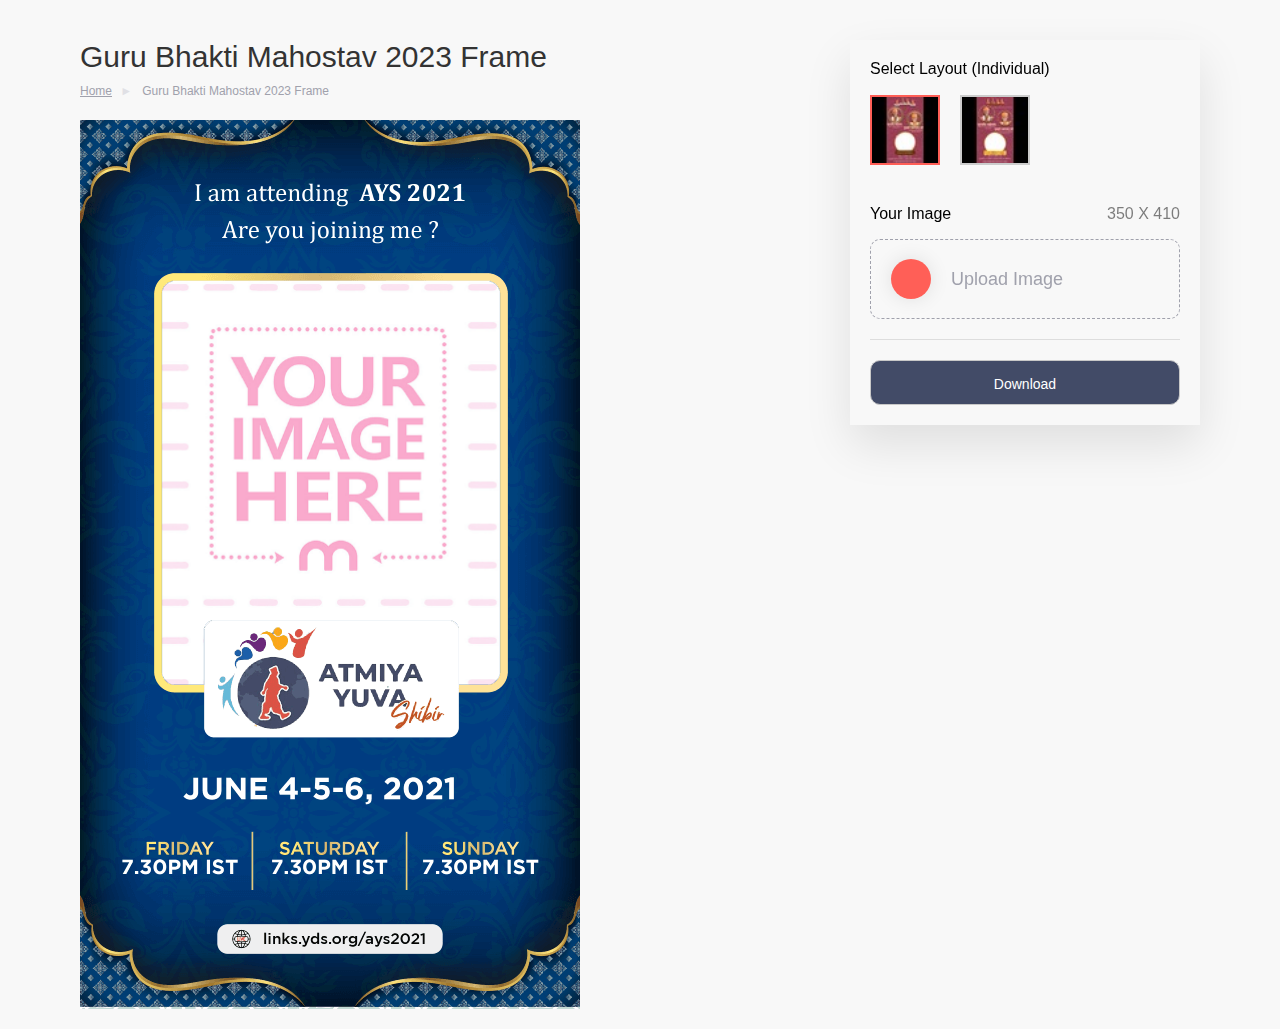
<file: index.html>
<!DOCTYPE html>
<html lang="en">
  <head>
    <meta charset="UTF-8" />
    <meta http-equiv="X-UA-Compatible" content="IE=edge" />
    <meta name="viewport" content="width=device-width, initial-scale=1.0" />
    <title>Guru Bhakti Mahostav 2023</title>

    <!-- Stylesheets -->
    <link
      href="https://fonts.googleapis.com/css2?family=Work+Sans:wght@300;400;500;600;700;800&display=swap"
      rel="stylesheet"
    />

    <link
      rel="stylesheet"
      href="https://maxcdn.bootstrapcdn.com/bootstrap/3.4.1/css/bootstrap.min.css"
    />
    <link rel="stylesheet" href="css/cropper.css" crossorigin="anonymous" />
    <link rel="stylesheet" type="text/css" href="css/style.css" />
  </head>

  <body>
    <!-- <header>
        <div class="container">
            <div class="header">
                <a class="logo" href="./index.html"><img src="./img/logo.png" alt="Logo" /></a>
            </div>
        </div>
    </header> -->

    <div class="mainContainer">
      <div class="container">
        <div class="mockup-box">
          <div class="mockup-left">
            <h2>Guru Bhakti Mahostav 2023 Frame</h2>
            <ul class="breadcrum">
              <li><a>Home</a> <span>&#9658;</span></li>
              <li>Guru Bhakti Mahostav 2023 Frame</li>
            </ul>
            <div class="mockup-holder" id="capture">
              <img class="mainFrame" src="img/full1.png" alt="" />
              <div class="abs-div abs-div1">
                <img
                  class="cropped border-radius"
                  src="img/placeholder2.png"
                  alt="Image"
                />
              </div>
            </div>
          </div>
          <div class="mockup-right">
            <h3>Select Layout (Individual)</h3>
            <ul class="layout-box">
              <li class="active">
                <a href="index.html"
                  ><img src="./img/layout1.jpg" alt="Layout 1"
                /></a>
              </li>
              <li>
                <a href="layout2.html"
                  ><img src="./img/layout2.jpg" alt="Layout 2"
                /></a>
              </li>
            </ul>

            <!-- <h3>Select Layout (Group)</h3>
                    <ul class="layout-box">
                        <li><a href="attand1.html"><img src="./img/layout1.png" alt="Layout 1"></a></li>
                        <li><a href="attand2.html"><img src="./img/layout2.png" alt="Layout 2"></a></li>
                    </ul> -->

            <h3>Your Image <span>350 X 410</span></h3>

            <button
              type="button"
              class="uploadImg button"
              data-toggle="modal"
              data-target="#crop-modal"
              data-backdrop="static"
              data-keyboard="false"
            >
              <span class="clrRound"></span>
              Upload Image
            </button>
            <hr />
            <button class="button button--download" disabled>Download</button>
          </div>
        </div>
      </div>
    </div>

    <div class="external-canvas-up">
      <div class="external-canvas">
        <img class="finalCut" alt="" />
      </div>
    </div>

    <!-- The Modal -->
    <div class="modal fade" id="crop-modal">
      <div class="modal-dialog">
        <div class="modal-content">
          <div class="modal-body">
            <button type="button" class="close" data-dismiss="modal">
              <span class="sr-only">Close</span>
            </button>
            <div class="row">
              <div class="col-lg-12">
                <div class="placeholder-box">
                  <img
                    id="placeholder"
                    src="./img/placeholder2.png"
                    alt="placeholder"
                  />
                </div>
              </div>
              <div class="col-lg-12">
                <div class="UploadBtn">
                  <input type="file" id="imgUpl2" class="imgInp" />
                  <label for="imgUpl2" class="button click">Upload Image</label>
                </div>
              </div>
              <div class="col-lg-12">
                <div class="text-right">
                  <span class="popCancel" data-dismiss="modal">Cancel</span>
                  <button
                    id="crop-save"
                    type="button"
                    class="button"
                    data-dismiss="modal"
                  >
                    Done
                  </button>
                </div>
              </div>
            </div>
          </div>
        </div>
      </div>
    </div>

    <script src="js/jquery.min.1.11.js"></script>
    <script src="https://maxcdn.bootstrapcdn.com/bootstrap/3.4.1/js/bootstrap.min.js"></script>
    <script src="https://html2canvas.hertzen.com/dist/html2canvas.min.js"></script>
    <script src="js/cropper.js"></script>
    <script src="js/jquery-cropper.js"></script>
    <script>
      var aspX = 204,
        aspY = 185;
    </script>

    <!-- Global site tag (gtag.js) - Google Analytics -->
    <script
      async
      src="https://www.googletagmanager.com/gtag/js?id=UA-161453786-1"
    ></script>
    <script src="js/main.js"></script>
    <script></script>
  </body>
</html>
</file>
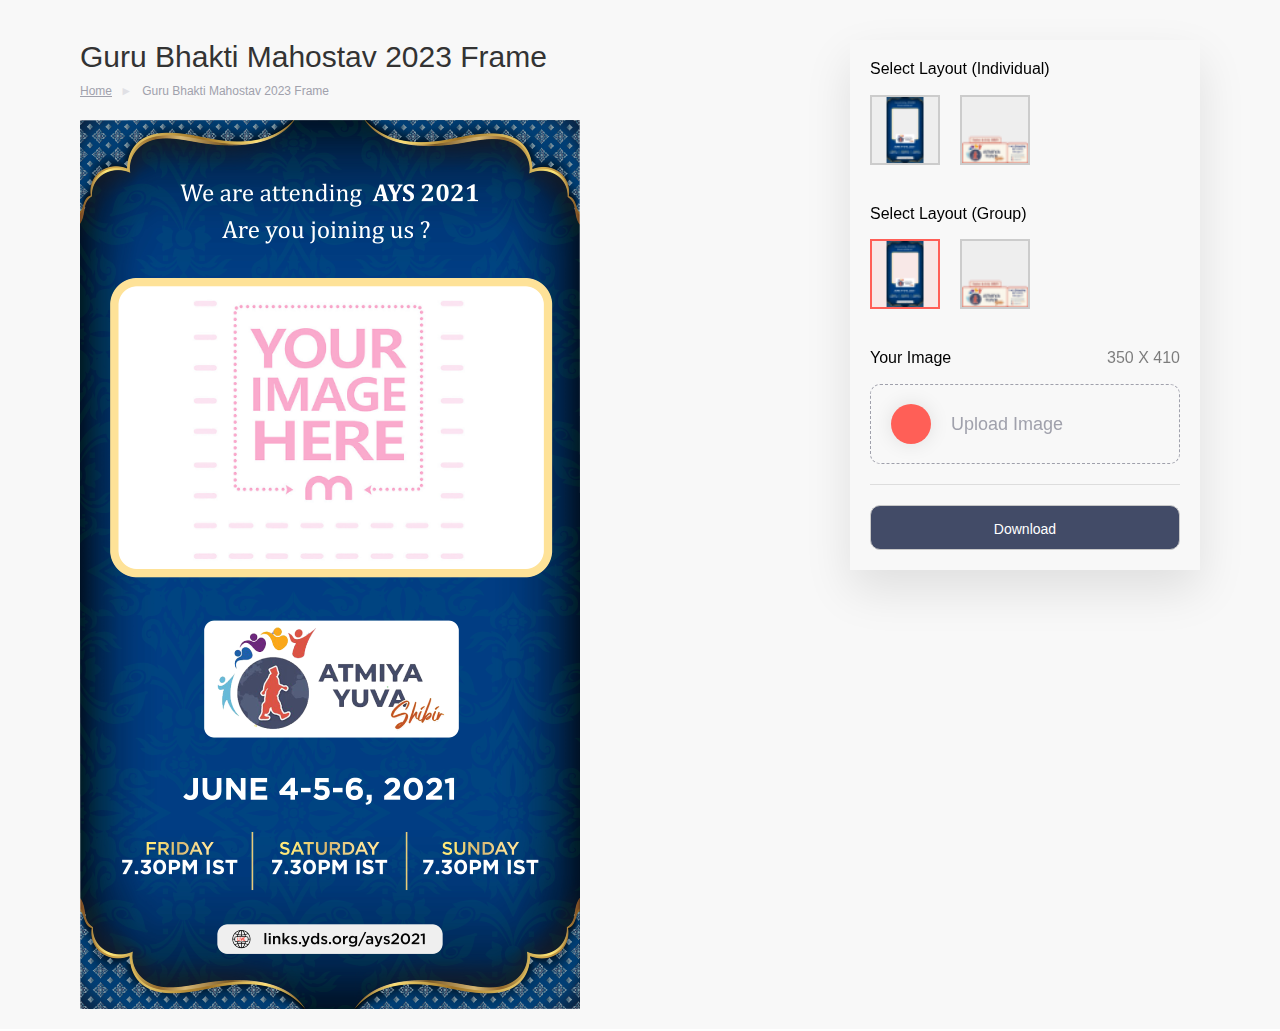
<file: attand1.html>
<!DOCTYPE html>
<html lang="en">
  <head>
    <meta charset="UTF-8" />
    <meta http-equiv="X-UA-Compatible" content="IE=edge" />
    <meta name="viewport" content="width=device-width, initial-scale=1.0" />
    <title>Guru Bhakti Mahostav 2023</title>

    <!-- Stylesheets -->
    <link
      href="https://fonts.googleapis.com/css2?family=Work+Sans:wght@300;400;500;600;700;800&display=swap"
      rel="stylesheet"
    />

    <link
      rel="stylesheet"
      href="https://maxcdn.bootstrapcdn.com/bootstrap/3.4.1/css/bootstrap.min.css"
    />
    <link rel="stylesheet" href="css/cropper.css" crossorigin="anonymous" />
    <link rel="stylesheet" type="text/css" href="css/style.css" />
  </head>

  <body>
    <!-- <header>
        <div class="container">
            <div class="header">
                <a class="logo" href="./index.html"><img src="./img/logo.png" alt="Logo" /></a>
            </div>
        </div>
    </header> -->

    <div class="mainContainer">
      <div class="container">
        <div class="mockup-box">
          <div class="mockup-left">
            <h2>Guru Bhakti Mahostav 2023 Frame</h2>
            <ul class="breadcrum">
              <li><a>Home</a> <span>&#9658;</span></li>
              <li>Guru Bhakti Mahostav 2023 Frame</li>
            </ul>
            <div class="mockup-holder" id="capture">
              <img class="mainFrame" src="img/sabha-new.png" alt="" />
              <div class="abs-div abs-div1-attand1">
                <img class="cropped" src="img/placeholder2.png" alt="Image" />
              </div>
            </div>
          </div>
          <div class="mockup-right">
            <h3>Select Layout (Individual)</h3>
            <ul class="layout-box">
              <li>
                <a href="index.html"
                  ><img src="./img/layout1.png" alt="Layout 1"
                /></a>
              </li>
              <li>
                <a href="layout2.html"
                  ><img src="./img/layout2.png" alt="Layout 2"
                /></a>
              </li>
            </ul>

            <h3>Select Layout (Group)</h3>
            <ul class="layout-box">
              <li class="active">
                <a href="attand1.html"
                  ><img src="./img/layout1.png" alt="Layout 1"
                /></a>
              </li>
              <li>
                <a href="attand2.html"
                  ><img src="./img/layout2.png" alt="Layout 2"
                /></a>
              </li>
            </ul>

            <h3>Your Image <span>350 X 410</span></h3>

            <button
              type="button"
              class="uploadImg button"
              data-toggle="modal"
              data-target="#crop-modal"
              data-backdrop="static"
              data-keyboard="false"
            >
              <span class="clrRound"></span>
              Upload Image
            </button>
            <hr />
            <button class="button button--download" disabled>Download</button>
          </div>
        </div>
      </div>
    </div>

    <div class="external-canvas-up">
      <div class="external-canvas">
        <img class="finalCut" alt="" />
      </div>
    </div>

    <!-- The Modal -->
    <div class="modal fade" id="crop-modal">
      <div class="modal-dialog">
        <div class="modal-content">
          <div class="modal-body">
            <button type="button" class="close" data-dismiss="modal">
              <span class="sr-only">Close</span>
            </button>
            <div class="row">
              <div class="col-lg-12">
                <div class="placeholder-box">
                  <img
                    id="placeholder"
                    src="./img/placeholder2.png"
                    alt="placeholder"
                  />
                </div>
              </div>
              <div class="col-lg-12">
                <div class="UploadBtn">
                  <input type="file" id="imgUpl2" class="imgInp" />
                  <label for="imgUpl2" class="button click">Upload Image</label>
                </div>
              </div>
              <div class="col-lg-12">
                <div class="text-right">
                  <span class="popCancel" data-dismiss="modal">Cancel</span>
                  <button
                    id="crop-save"
                    type="button"
                    class="button"
                    data-dismiss="modal"
                  >
                    Done
                  </button>
                </div>
              </div>
            </div>
          </div>
        </div>
      </div>
    </div>

    <script src="js/jquery.min.1.11.js"></script>
    <script src="https://maxcdn.bootstrapcdn.com/bootstrap/3.4.1/js/bootstrap.min.js"></script>
    <script src="https://html2canvas.hertzen.com/dist/html2canvas.min.js"></script>
    <script src="js/cropper.js"></script>
    <script src="js/jquery-cropper.js"></script>
    <script>
      var aspX = 560,
        aspY = 408;
    </script>
    <script src="js/main.js"></script>
    <!-- Global site tag (gtag.js) - Google Analytics -->
    <script
      async
      src="https://www.googletagmanager.com/gtag/js?id=UA-161453786-1"
    ></script>
    <script>
      window.dataLayer = window.dataLayer || [];
      function gtag() {
        dataLayer.push(arguments);
      }
      gtag("js", new Date());

      gtag("config", "UA-161453786-1");
    </script>
  </body>
</html>
</file>
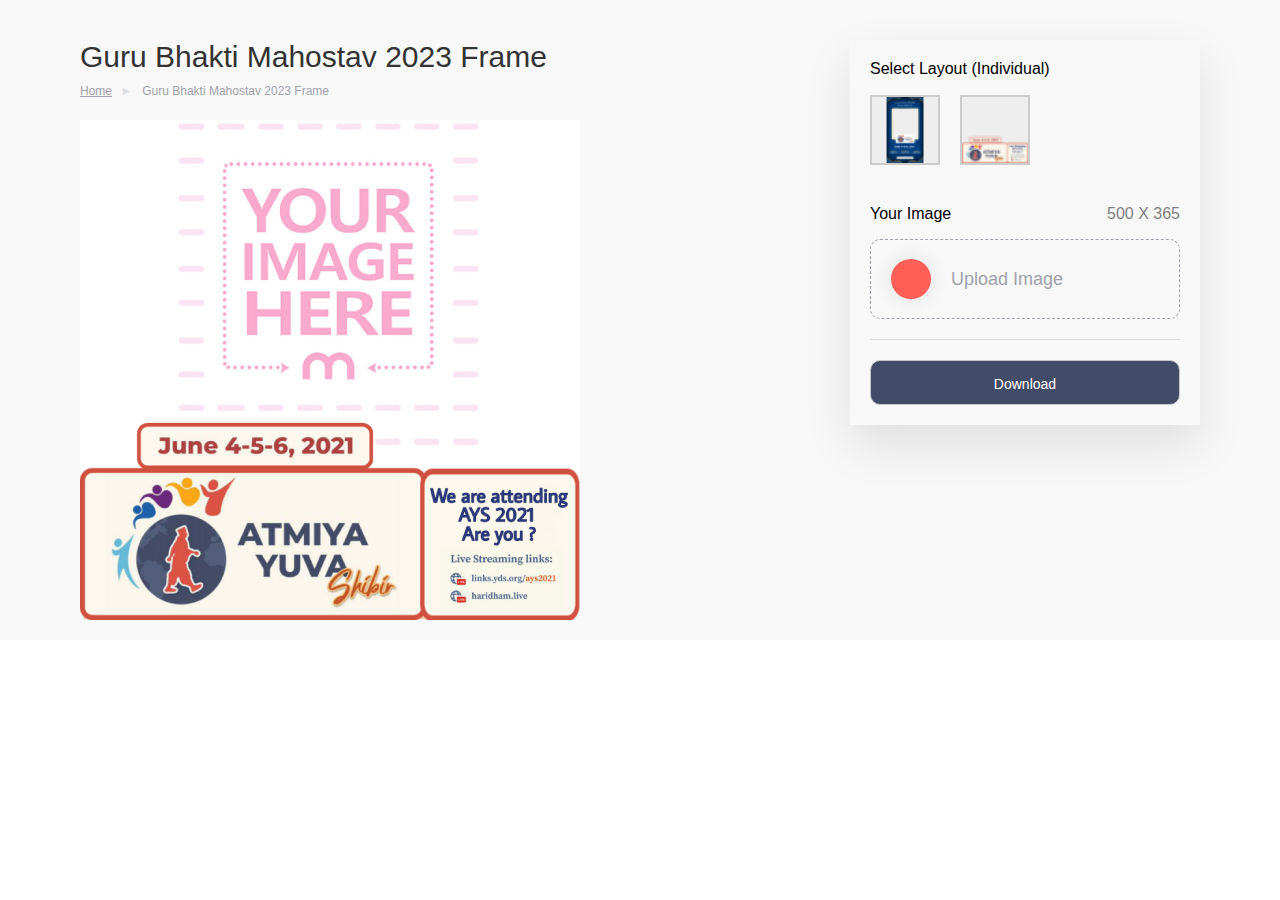
<file: attand2.html>
<!DOCTYPE html>
<html lang="en">
  <head>
    <meta charset="UTF-8" />
    <meta http-equiv="X-UA-Compatible" content="IE=edge" />
    <meta name="viewport" content="width=device-width, initial-scale=1.0" />
    <title>Guru Bhakti Mahostav 2023</title>

    <!-- Stylesheets -->
    <link
      href="https://fonts.googleapis.com/css2?family=Work+Sans:wght@300;400;500;600;700;800&display=swap"
      rel="stylesheet"
    />

    <link
      rel="stylesheet"
      href="https://maxcdn.bootstrapcdn.com/bootstrap/3.4.1/css/bootstrap.min.css"
    />
    <link rel="stylesheet" href="css/cropper.css" crossorigin="anonymous" />
    <link rel="stylesheet" type="text/css" href="css/style.css" />
  </head>

  <body>
    <!-- <header>
        <div class="container">
            <div class="header">
                <a class="logo" href="./index.html"><img src="./img/logo.png" alt="Logo" /></a>
            </div>
        </div>
    </header> -->

    <div class="mainContainer">
      <div class="container">
        <div class="mockup-box">
          <div class="mockup-left">
            <h2>Guru Bhakti Mahostav 2023 Frame</h2>
            <ul class="breadcrum">
              <li><a>Home</a> <span>&#9658;</span></li>
              <li>Guru Bhakti Mahostav 2023 Frame</li>
            </ul>
            <div class="mockup-holder" id="capture">
              <img class="mainFrame" src="img/attending2.png" alt="" />
              <div class="abs-div abs-div2">
                <img class="cropped" src="img/placeholder2.png" alt="Image" />
              </div>
            </div>
          </div>
          <div class="mockup-right">
            <h3>Select Layout (Individual)</h3>
            <ul class="layout-box">
              <li>
                <a href="index.html"
                  ><img src="./img/layout1.png" alt="Layout 1"
                /></a>
              </li>
              <li>
                <a href="layout2.html"
                  ><img src="./img/layout2.png" alt="Layout 2"
                /></a>
              </li>
            </ul>

            <!-- <h3>Select Layout (Group)</h3>
                    <ul class="layout-box">
                        <li><a href="attand1.html"><img src="./img/layout1.png" alt="Layout 1"></a></li>
                        <li class="active"><a href="attand2.html"><img src="./img/layout2.png" alt="Layout 2"></a></li>
                    </ul> -->

            <h3>Your Image <span>500 X 365</span></h3>

            <button
              type="button"
              class="uploadImg button"
              data-toggle="modal"
              data-target="#crop-modal"
              data-backdrop="static"
              data-keyboard="false"
            >
              <span class="clrRound"></span>
              Upload Image
            </button>
            <hr />
            <button class="button button--download" disabled>Download</button>
          </div>
        </div>
      </div>
    </div>

    <div class="external-canvas-up">
      <div class="external-canvas">
        <img class="finalCut" alt="" />
      </div>
    </div>

    <!-- The Modal -->
    <div class="modal fade" id="crop-modal">
      <div class="modal-dialog">
        <div class="modal-content">
          <div class="modal-body">
            <button type="button" class="close" data-dismiss="modal">
              <span class="sr-only">Close</span>
            </button>
            <div class="row">
              <div class="col-lg-12">
                <div class="placeholder-box">
                  <img
                    id="placeholder"
                    src="./img/placeholder2.png"
                    alt="placeholder"
                  />
                </div>
              </div>
              <div class="col-lg-12">
                <div class="UploadBtn">
                  <input type="file" id="imgUpl2" class="imgInp" />
                  <label for="imgUpl2" class="button click">Upload Image</label>
                </div>
              </div>
              <div class="col-lg-12">
                <div class="text-right">
                  <span class="popCancel" data-dismiss="modal">Cancel</span>
                  <button
                    id="crop-save"
                    type="button"
                    class="button"
                    data-dismiss="modal"
                  >
                    Done
                  </button>
                </div>
              </div>
            </div>
          </div>
        </div>
      </div>
    </div>

    <script src="js/jquery.min.1.11.js"></script>
    <script src="https://maxcdn.bootstrapcdn.com/bootstrap/3.4.1/js/bootstrap.min.js"></script>
    <script src="https://html2canvas.hertzen.com/dist/html2canvas.min.js"></script>
    <script src="js/cropper.js"></script>
    <script src="js/jquery-cropper.js"></script>
    <script>
      var aspX = 500,
        aspY = 365;
    </script>
    <script src="js/main.js"></script>
  </body>
</html>
</file>
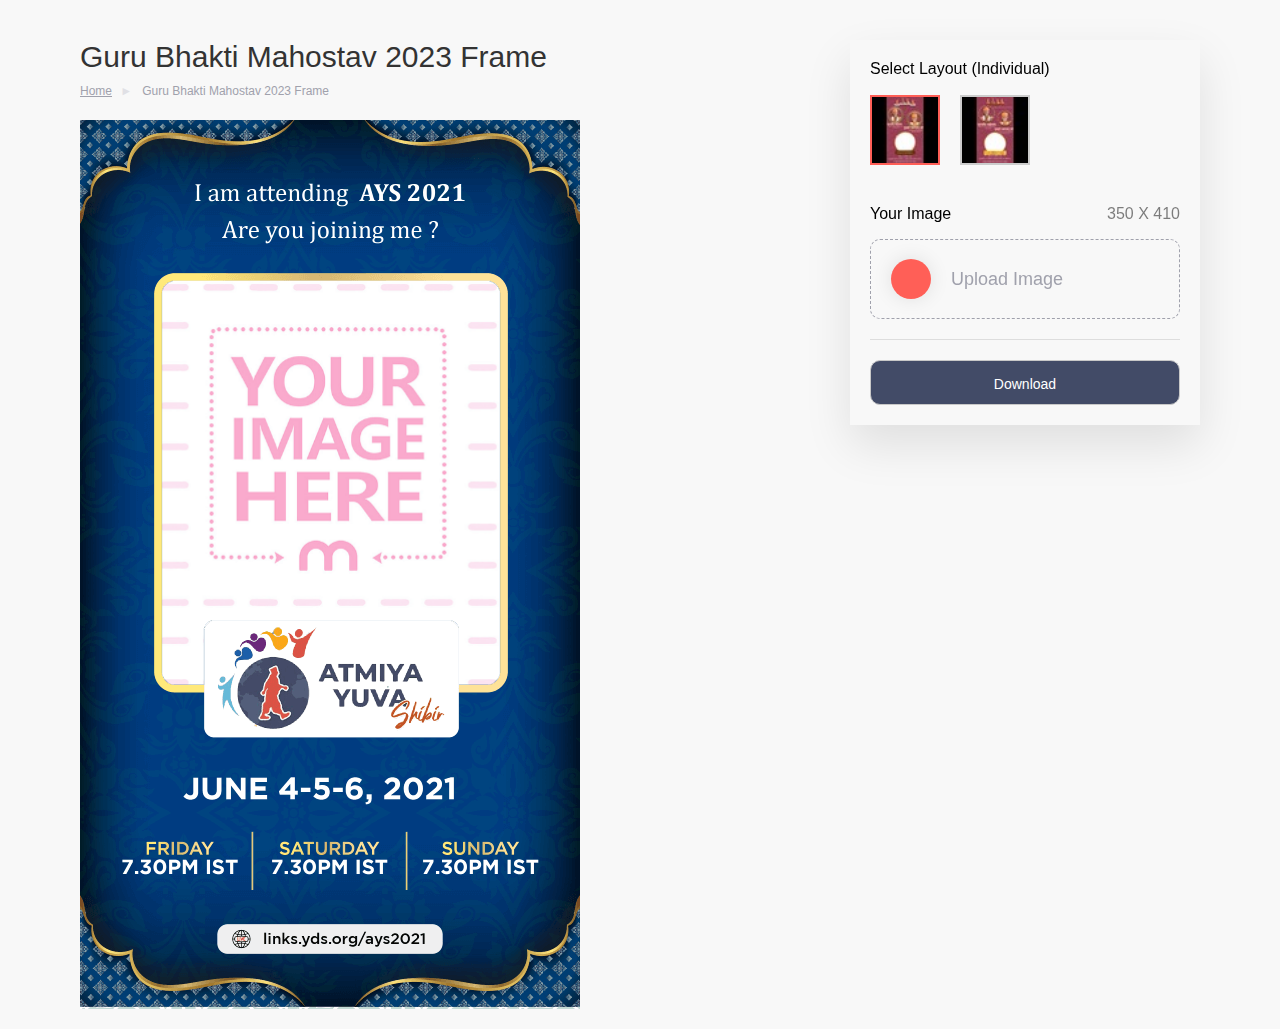
<file: index_old.html>
<!DOCTYPE html>
<html lang="en">
  <head>
    <meta charset="UTF-8" />
    <meta http-equiv="X-UA-Compatible" content="IE=edge" />
    <meta name="viewport" content="width=device-width, initial-scale=1.0" />
    <title>Guru Bhakti Mahostav 2023</title>

    <!-- Stylesheets -->
    <link
      href="https://fonts.googleapis.com/css2?family=Work+Sans:wght@300;400;500;600;700;800&display=swap"
      rel="stylesheet"
    />

    <link
      rel="stylesheet"
      href="https://maxcdn.bootstrapcdn.com/bootstrap/3.4.1/css/bootstrap.min.css"
    />
    <link rel="stylesheet" href="css/cropper.css" crossorigin="anonymous" />
    <link rel="stylesheet" type="text/css" href="css/style.css" />
  </head>

  <body>
    <!-- <header>
        <div class="container">
            <div class="header">
                <a class="logo" href="./index.html"><img src="./img/logo.png" alt="Logo" /></a>
            </div>
        </div>
    </header> -->

    <div class="mainContainer">
      <div class="container">
        <div class="mockup-box">
          <div class="mockup-left">
            <h2>Guru Bhakti Mahostav 2023 Frame</h2>
            <ul class="breadcrum">
              <li><a>Home</a> <span>&#9658;</span></li>
              <li>Guru Bhakti Mahostav 2023 Frame</li>
            </ul>
            <div class="mockup-holder" id="capture">
              <img class="mainFrame" src="img/full1.png" alt="" />
              <div class="abs-div abs-div1">
                <img
                  class="cropped border-radius"
                  src="img/placeholder2.png"
                  alt="Image"
                />
              </div>
            </div>
          </div>
          <div class="mockup-right">
            <h3>Select Layout (Individual)</h3>
            <ul class="layout-box">
              <li class="active">
                <a href="index.html"
                  ><img src="./img/layout1.jpg" alt="Layout 1"
                /></a>
              </li>
              <li>
                <a href="layout2.html"
                  ><img src="./img/layout2.jpg" alt="Layout 2"
                /></a>
              </li>
            </ul>

            <!-- <h3>Select Layout (Group)</h3>
                    <ul class="layout-box">
                        <li><a href="attand1.html"><img src="./img/layout1.png" alt="Layout 1"></a></li>
                        <li><a href="attand2.html"><img src="./img/layout2.png" alt="Layout 2"></a></li>
                    </ul> -->

            <h3>Your Image <span>350 X 410</span></h3>

            <button
              type="button"
              class="uploadImg button"
              data-toggle="modal"
              data-target="#crop-modal"
              data-backdrop="static"
              data-keyboard="false"
            >
              <span class="clrRound"></span>
              Upload Image
            </button>
            <hr />
            <button class="button button--download" disabled>Download</button>
          </div>
        </div>
      </div>
    </div>

    <div class="external-canvas-up">
      <div class="external-canvas">
        <img class="finalCut" alt="" />
      </div>
    </div>

    <!-- The Modal -->
    <div class="modal fade" id="crop-modal">
      <div class="modal-dialog">
        <div class="modal-content">
          <div class="modal-body">
            <button type="button" class="close" data-dismiss="modal">
              <span class="sr-only">Close</span>
            </button>
            <div class="row">
              <div class="col-lg-12">
                <div class="placeholder-box">
                  <img
                    id="placeholder"
                    src="./img/placeholder2.png"
                    alt="placeholder"
                  />
                </div>
              </div>
              <div class="col-lg-12">
                <div class="UploadBtn">
                  <input type="file" id="imgUpl2" class="imgInp" />
                  <label for="imgUpl2" class="button click">Upload Image</label>
                </div>
              </div>
              <div class="col-lg-12">
                <div class="text-right">
                  <span class="popCancel" data-dismiss="modal">Cancel</span>
                  <button
                    id="crop-save"
                    type="button"
                    class="button"
                    data-dismiss="modal"
                  >
                    Done
                  </button>
                </div>
              </div>
            </div>
          </div>
        </div>
      </div>
    </div>

    <script src="js/jquery.min.1.11.js"></script>
    <script src="https://maxcdn.bootstrapcdn.com/bootstrap/3.4.1/js/bootstrap.min.js"></script>
    <script src="https://html2canvas.hertzen.com/dist/html2canvas.min.js"></script>
    <script src="js/cropper.js"></script>
    <script src="js/jquery-cropper.js"></script>
    <script>
      var aspX = 193,
        aspY = 189;
    </script>

    <!-- Global site tag (gtag.js) - Google Analytics -->
    <script
      async
      src="https://www.googletagmanager.com/gtag/js?id=UA-161453786-1"
    ></script>
    <script src="js/main.js"></script>
    <script></script>
  </body>
</html>
</file>
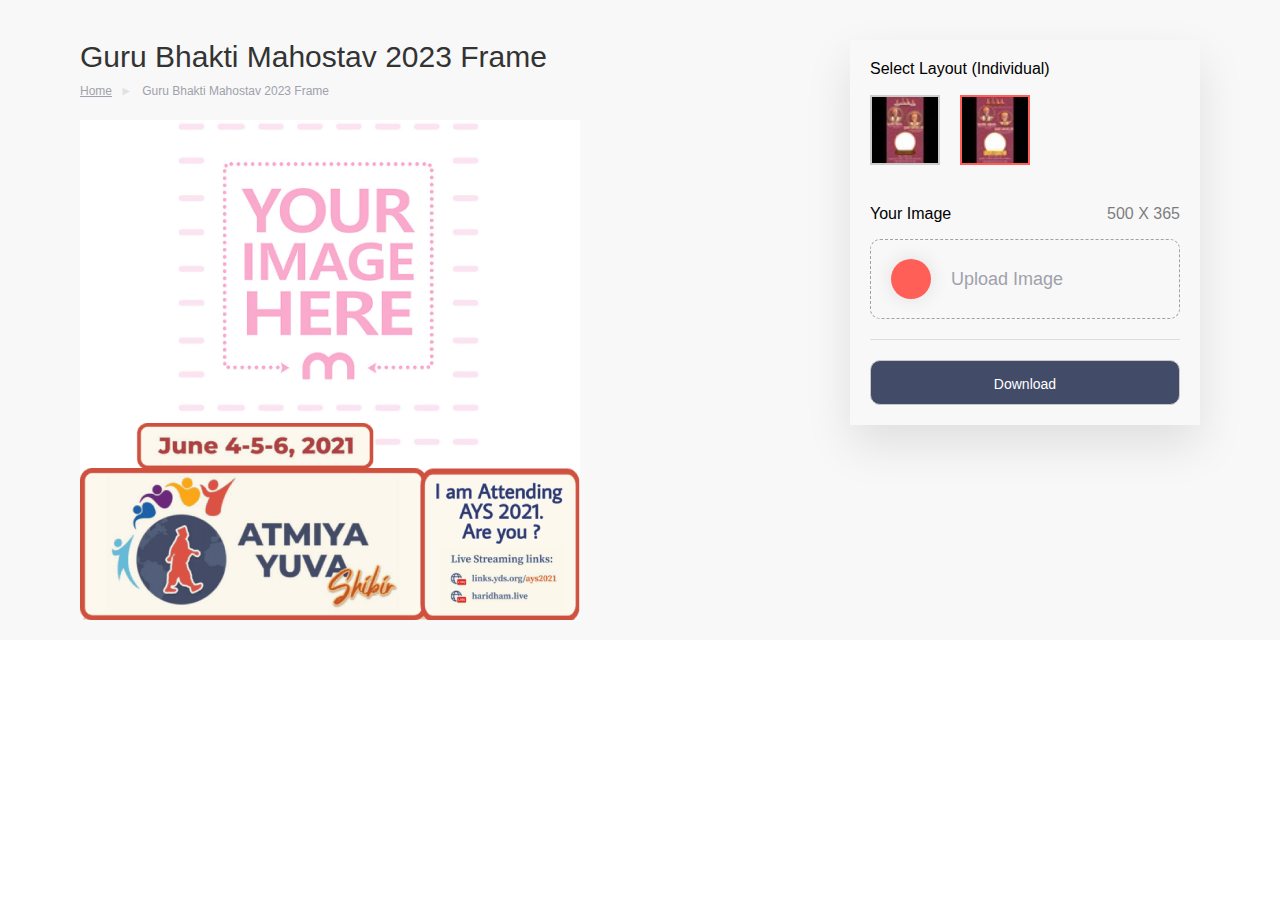
<file: layout2.html>
<!DOCTYPE html>
<html lang="en">
  <head>
    <meta charset="UTF-8" />
    <meta http-equiv="X-UA-Compatible" content="IE=edge" />
    <meta name="viewport" content="width=device-width, initial-scale=1.0" />
    <title>Guru Bhakti Mahostav 2023</title>

    <!-- Stylesheets -->
    <link
      href="https://fonts.googleapis.com/css2?family=Work+Sans:wght@300;400;500;600;700;800&display=swap"
      rel="stylesheet"
    />

    <link
      rel="stylesheet"
      href="https://maxcdn.bootstrapcdn.com/bootstrap/3.4.1/css/bootstrap.min.css"
    />
    <link rel="stylesheet" href="css/cropper.css" crossorigin="anonymous" />
    <link rel="stylesheet" type="text/css" href="css/style.css" />
  </head>

  <body>
    <!-- <header>
        <div class="container">
            <div class="header">
                <a class="logo" href="./index.html"><img src="./img/logo.png" alt="Logo" /></a>
            </div>
        </div>
    </header> -->

    <div class="mainContainer">
      <div class="container">
        <div class="mockup-box">
          <div class="mockup-left">
            <h2>Guru Bhakti Mahostav 2023 Frame</h2>
            <ul class="breadcrum">
              <li><a>Home</a> <span>&#9658;</span></li>
              <li>Guru Bhakti Mahostav 2023 Frame</li>
            </ul>
            <div class="mockup-holder" id="capture">
              <img class="mainFrame" src="img/full2.png" alt="" />
              <div class="abs-div abs-div2">
                <img
                  class="cropped border-radius"
                  src="img/placeholder2.png"
                  alt="Image"
                />
              </div>
            </div>
          </div>
          <div class="mockup-right">
            <h3>Select Layout (Individual)</h3>
            <ul class="layout-box">
              <li>
                <a href="index.html"
                  ><img src="./img/layout1.jpg" alt="Layout 1"
                /></a>
              </li>
              <li class="active">
                <a href="layout2.html"
                  ><img src="./img/layout2.jpg" alt="Layout 2"
                /></a>
              </li>
            </ul>

            <!-- <h3>Select Layout (Group)</h3>
                    <ul class="layout-box">
                        <li><a href="attand1.html"><img src="./img/layout1.png" alt="Layout 1"></a></li>
                        <li><a href="attand2.html"><img src="./img/layout2.png" alt="Layout 2"></a></li>
                    </ul> -->
            <h3>Your Image <span>500 X 365</span></h3>

            <button
              type="button"
              class="uploadImg button"
              data-toggle="modal"
              data-target="#crop-modal"
              data-backdrop="static"
              data-keyboard="false"
            >
              <span class="clrRound"></span>
              Upload Image
            </button>
            <hr />
            <button class="button button--download" disabled>Download</button>
          </div>
        </div>
      </div>
    </div>

    <div class="external-canvas-up">
      <div class="external-canvas">
        <img class="finalCut" alt="" />
      </div>
    </div>

    <!-- The Modal -->
    <div class="modal fade" id="crop-modal">
      <div class="modal-dialog">
        <div class="modal-content">
          <div class="modal-body">
            <button type="button" class="close" data-dismiss="modal">
              <span class="sr-only">Close</span>
            </button>
            <div class="row">
              <div class="col-lg-12">
                <div class="placeholder-box">
                  <img
                    id="placeholder"
                    src="./img/placeholder2.png"
                    alt="placeholder"
                  />
                </div>
              </div>
              <div class="col-lg-12">
                <div class="UploadBtn">
                  <input type="file" id="imgUpl2" class="imgInp" />
                  <label for="imgUpl2" class="button click">Upload Image</label>
                </div>
              </div>
              <div class="col-lg-12">
                <div class="text-right">
                  <span class="popCancel" data-dismiss="modal">Cancel</span>
                  <button
                    id="crop-save"
                    type="button"
                    class="button"
                    data-dismiss="modal"
                  >
                    Done
                  </button>
                </div>
              </div>
            </div>
          </div>
        </div>
      </div>
    </div>

    <script src="js/jquery.min.1.11.js"></script>
    <script src="https://maxcdn.bootstrapcdn.com/bootstrap/3.4.1/js/bootstrap.min.js"></script>
    <script src="https://html2canvas.hertzen.com/dist/html2canvas.min.js"></script>
    <script src="js/cropper.js"></script>
    <script src="js/jquery-cropper.js"></script>
    <script>
      var aspX = 500,
        aspY = 365;
    </script>
    <script src="js/main.js"></script>
  </body>
</html>
</file>
<file: css/cropper.css>
/*!
 * Cropper.js v1.5.6
 * https://fengyuanchen.github.io/cropperjs
 *
 * Copyright 2015-present Chen Fengyuan
 * Released under the MIT license
 *
 * Date: 2019-10-04T04:33:44.164Z
 */
:root {
  --clr: #ff5d7d;
  --clrDark: #e63d5e;
}

.cropper-container {
  direction: ltr;
  font-size: 0;
  line-height: 0;
  position: relative;
  -ms-touch-action: none;
  touch-action: none;
  -webkit-user-select: none;
  -moz-user-select: none;
  -ms-user-select: none;
  user-select: none;
}

.cropper-container img {
  display: block;
  height: 100%;
  image-orientation: 0deg;
  max-height: none !important;
  max-width: none !important;
  min-height: 0 !important;
  min-width: 0 !important;
  width: 100%;
}

.cropper-wrap-box,
.cropper-canvas,
.cropper-drag-box,
.cropper-crop-box,
.cropper-modal {
  bottom: 0;
  left: 0;
  position: absolute;
  right: 0;
  top: 0;
}

.cropper-wrap-box,
.cropper-canvas {
  overflow: hidden;
}

.cropper-drag-box {
  background-color: #fff;
  opacity: 0;
}

.cropper-modal {
  background-color: #000;
  opacity: 0.5;
}

.cropper-view-box {
  display: block;
  height: 100%;
  outline: 1px solid var(--clr);
  outline-color: var(--clr);
  overflow: hidden;
  width: 100%;
}

.cropper-dashed {
  border: 0 dashed #eee;
  display: block;
  opacity: 0.5;
  position: absolute;
}

.cropper-dashed.dashed-h {
  border-bottom-width: 1px;
  border-top-width: 1px;
  height: calc(100% / 3);
  left: 0;
  top: calc(100% / 3);
  width: 100%;
}

.cropper-dashed.dashed-v {
  border-left-width: 1px;
  border-right-width: 1px;
  height: 100%;
  left: calc(100% / 3);
  top: 0;
  width: calc(100% / 3);
}

.cropper-center {
  display: block;
  height: 0;
  left: 50%;
  opacity: 0.75;
  position: absolute;
  top: 50%;
  width: 0;
}

.cropper-center::before,
.cropper-center::after {
  background-color: #eee;
  content: ' ';
  display: block;
  position: absolute;
}

.cropper-center::before {
  height: 1px;
  left: -3px;
  top: 0;
  width: 7px;
}

.cropper-center::after {
  height: 7px;
  left: 0;
  top: -3px;
  width: 1px;
}

.cropper-face,
.cropper-line,
.cropper-point {
  display: block;
  height: 100%;
  opacity: 0.1;
  position: absolute;
  width: 100%;
}

.cropper-face {
  background-color: #fff;
  left: 0;
  top: 0;
}

.cropper-line {
  background-color: var(--clr);
}

.cropper-line.line-e {
  cursor: ew-resize;
  right: -3px;
  top: 0;
  width: 5px;
}

.cropper-line.line-n {
  cursor: ns-resize;
  height: 5px;
  left: 0;
  top: -3px;
}

.cropper-line.line-w {
  cursor: ew-resize;
  left: -3px;
  top: 0;
  width: 5px;
}

.cropper-line.line-s {
  bottom: -3px;
  cursor: ns-resize;
  height: 5px;
  left: 0;
}

.cropper-point {
  background-color: var(--clr);
  height: 5px;
  opacity: 0.75;
  width: 5px;
}

.cropper-point.point-e {
  cursor: ew-resize;
  margin-top: -3px;
  right: -3px;
  top: 50%;
}

.cropper-point.point-n {
  cursor: ns-resize;
  left: 50%;
  margin-left: -3px;
  top: -3px;
}

.cropper-point.point-w {
  cursor: ew-resize;
  left: -3px;
  margin-top: -3px;
  top: 50%;
}

.cropper-point.point-s {
  bottom: -3px;
  cursor: s-resize;
  left: 50%;
  margin-left: -3px;
}

.cropper-point.point-ne {
  cursor: nesw-resize;
  right: -3px;
  top: -3px;
}

.cropper-point.point-nw {
  cursor: nwse-resize;
  left: -3px;
  top: -3px;
}

.cropper-point.point-sw {
  bottom: -3px;
  cursor: nesw-resize;
  left: -3px;
}

.cropper-point.point-se {
  bottom: -3px;
  cursor: nwse-resize;
  height: 20px;
  opacity: 1;
  right: -3px;
  width: 20px;
}

@media (min-width: 768px) {
  .cropper-point.point-se {
    height: 15px;
    width: 15px;
  }
}

@media (min-width: 992px) {
  .cropper-point.point-se {
    height: 10px;
    width: 10px;
  }
}

@media (min-width: 1200px) {
  .cropper-point.point-se {
    height: 5px;
    opacity: 0.75;
    width: 5px;
  }
}

.cropper-point.point-se::before {
  background-color: var(--clr);
  bottom: -50%;
  content: ' ';
  display: block;
  height: 200%;
  opacity: 0;
  position: absolute;
  right: -50%;
  width: 200%;
}

.cropper-invisible {
  opacity: 0;
}

.cropper-bg {
  background-image: url('[data-uri]');
}

.cropper-hide {
  display: block;
  height: 0;
  position: absolute;
  width: 0;
}

.cropper-hidden {
  display: none !important;
}

.cropper-move {
  cursor: move;
}

.cropper-crop {
  cursor: crosshair;
}

.cropper-disabled .cropper-drag-box,
.cropper-disabled .cropper-face,
.cropper-disabled .cropper-line,
.cropper-disabled .cropper-point {
  cursor: not-allowed;
}
</file>
<file: css/style.css>
:root {
    --clr: #ff5d7d;
    --clrDark: #e63d5e;
}

*,
*::before,
*::after {
    box-sizing: border-box;
}

a {
    text-decoration: none;
}

body {
    margin: 0;
    padding: 0;
    display: inline-block;
    width: 100%;
    font-family: "Open Sans", sans-serif;
}

.button {
    min-width: 190px;
    height: 30px;
    line-height: 30px;
    font-size: 14px;
    border: 1px solid #c8c8c8;
    border-radius: 4px;
    text-align: center;
    background-color: #fff;
    box-shadow: none;
    display: inline-block;
    color: #000;
    cursor: pointer;
    font-weight: 500;
    outline: none;
    transition: 0.2s all ease;
}

button:focus {
    outline: none;
}

/* .button:hover {
  background: #f2f2f2;
} */

.button--download {
    color: #fff;
    background: #424b67;
    border-radius: 10px;
    width: 100%;
    height: 45px;
    line-height: 45px;
    position: relative;
    cursor: pointer;
}

button[disabled] {
    cursor: not-allowed;
}

.dropCaret {
    height: 45px;
    width: 45px;
    display: inline-block;
    text-align: center;
    background: #28C291;
    border-top-right-radius: 10px;
    border-bottom-right-radius: 10px;
}

.button--download:hover {
    text-decoration: none;
}

.container {
    max-width: 1160px;
    padding-left: 20px;
    padding-right: 20px;
    margin: 0 auto;
}

#image-original {
    width: 100%;
}

.mockup-box {
    /* opacity: 0; */
    /* visibility: hidden; */
    display: flex;
    justify-content: space-between;
    align-items: flex-start;
}

.mockup-left {
    width: calc(100% - 350px);
    padding-right: 20px;
}

.mockup-holder {
    position: relative;
}

.mockup-right {
    width: 350px;
    padding: 20px;
    margin: 20px 0 0;
    box-shadow: 0 20px 44px 0 rgba(0, 0, 0, 0.1);
    position: sticky;
    top: 20px;
}

.breadcrum {
    padding: 0;
    margin-bottom: 20px;
    list-style: none;
    display: flex;
    flex-wrap: wrap;
}

.breadcrum li {
    position: relative;
}

.breadcrum li span {
    margin-right: 10px;
    margin-left: 5px;
    color: #E0E0E5;
}

.breadcrum li,
.breadcrum li a {
    font-size: 12px;
    color: #A0A1AC;
    font-weight: 500;
}

.breadcrum li a {
    text-decoration: underline;
}

.breadcrum li a:hover {
    color: var(--clr);
}

.mockup-right h2 {
    margin: 0;
    font-size: 18px;
    color: #000;
    font-weight: 700;
    margin-bottom: 25px;
}

.mockup-right h3 {
    margin: 0;
    font-size: 16px;
    color: #000;
    font-weight: 400;
    margin-bottom: 17px;
}

.mockup-right h3 span {
    float: right;
    opacity: 0.5;
}

.mockup-right hr {
    margin: 20px 0;
    border-top: 1px solid #ddd;
}

.mock-canvas {
    position: relative;
}

.mock-canvas img {
    width: 100%;
}

img {
    max-width: 100%;
}

.UploadBtn {
    margin: 20px 0;
}

.UploadBtn input {
    position: absolute;
    width: 0;
    height: 0;
}

.UploadBtn label {
    margin: 0;
    width: 100%;
    line-height: 30px;
}

.placeholder-box {
    max-width: 100%;
    max-height: 500px;
}

.popCancel {
    font-size: 14px;
    color: #000;
    margin-right: 10px;
    cursor: pointer;
    transition: 0.2s all ease;
}

.popCancel:hover {
    color: var(--clr);
}

.external-canvas-up {
    width: 100%;
    overflow: auto;
    position: relative;
}

.external-canvas {
    position: absolute;
    top: 0;
    z-index: -9999;
    opacity: 0;
    visibility: hidden;
    overflow: hidden;
    width: 500px;
    left: 0;
}



#genImgCanvas,
#displaceImgCanvas,
#canvasColor {
    display: none;
}

#canvasStart {
    width: 100%;
}

#image-watermark {
    width: 100%;
}


.bgColorBox {
    display: none;
}


#image-shadow {
    mix-blend-mode: multiply;
}

#screenCanvas,
#image-shadow,
#image-extra {
    position: absolute;
    left: 0;
    top: 0;
}

.colorBoxUp {
    position: relative;
}

.colorBox {
    background: transparent;
    border: 1px solid #DEDEDE;
    border-radius: 10px;
    padding: 0 20px;
    padding-left: 60px;
    height: 60px;
    line-height: 60px;
    display: flex;
    align-items: center;
    cursor: pointer;
    font-size: 14px;
    letter-spacing: 2px;
    position: relative;
    width: 100%;
}

.clrRound {
    width: 30px;
    height: 30px;
    border-radius: 50%;
    background: #FF5F57;
    display: inline-block;
    position: absolute;
    top: 50%;
    left: 20px;
    z-index: -1;
    margin-top: -15px;
    box-shadow: 0 0 20px rgba(0, 0, 0, 0.1);
}

.clrName {
    font-size: 18px;
    color: #A0A1AC;
    font-weight: 400;
    z-index: -1;
    background: transparent;
    border: 0;
    outline: none;
}

.space {
    margin-bottom: 30px;
}

.uploadImg {
    position: relative;
    border: 1px dashed #A0A1AC;
    display: flex;
    align-items: center;
    height: 80px;
    padding: 0 20px;
    padding-left: 80px;
    width: 100%;
    background: transparent;
    font-size: 18px;
    color: #A0A1AC;
    font-weight: 400;
    border-radius: 10px;
}

.uploadImg span {
    width: 40px;
    height: 40px;
    background: #FF5F57;
    margin-top: -20px;
    z-index: 1;
}

.inpBox {
    font-size: 18px;
    color: #A0A1AC;
    font-weight: 400;
    border: 0;
    background: #F4F5FB;
    padding: 0 20px;
    height: 60px;
    border-radius: 10px;
}

.inpBox:focus {
    border: 0;
    outline: none;
}

header {
    position: sticky;
    top: 0;
    z-index: 9;
    background: #fff;
}

header.fixHeader {
    box-shadow: 0 5px 30px rgba(0, 0, 0, 0.14);
}

header.fixHeader .header {
    height: 70px;
}

.header {
    display: flex;
    align-items: center;
    justify-content: space-between;
    height: 80px;
    transition: 0.2s all ease;
}

.navigation ul {
    display: flex;
    align-items: center;
    justify-content: space-between;
    margin: 0;
    padding: 0;
    list-style: none;
}

.navigation ul li {
    margin-left: 40px;
}

.navigation ul li a {
    font-size: 16px;
    color: #1F2566;
    font-weight: 500;
}

.navigation ul li a:hover,
.navigation ul li a.active {
    color: #4A63F1;
    text-decoration: none;
}

.getStarted {
    background: #4A63F1;
    border: 0;
    height: 45px;
    padding: 0 20px;
    color: #fff;
    border-radius: 10px;
}

.mainContainer {
    background: #F8F8F8;
    padding: 20px 0;
}

.relatedContainer {
    padding: 60px 0;
}

.relatedContainer h3 {
    font-size: 36px;
    color: #000;
    font-weight: 400;
    margin: 0;
    margin-bottom: 30px;
}

.rel-box {
    padding: 0;
    margin: 0;
    list-style: none;
    display: flex;
    flex-wrap: wrap;
    margin: 0 -15px;
}

.rel-box li {
    padding: 0 15px;
    width: 25%;
    height: 245px;
    margin-bottom: 30px;
}

.rel-box li a {
    display: block;
    border-radius: 10px;
    overflow: hidden;
    height: 100%;
}

.rel-box li a img {
    width: 100%;
    height: 100%;
    object-fit: cover;
}

.caret {
    margin-left: 0px;
    border-top: 7px dashed;
    border-right: 7px solid transparent;
    border-left: 7px solid transparent;
}

.f-row {
    display: flex;
    margin-left: -15px;
    margin-right: -15px;
    flex-wrap: wrap;
}

.f-col {
    padding: 0 15px;
}

.f-3 .f-col {
    width: 33.3333%;
}

.mockHld {
    display: block;
    margin-bottom: 30px;
}

.abs-div {
    position: absolute;
    /* background: red; */
    z-index: 0;
}

.abs-div1 {
    left: 15%;
    top: 18%;
    width: 70%;
    height: 46%;
}

.abs-div1-attand1 {
    left: 5%;
    top: 18%;
    width: 90%;
    height: 34%;
}

.abs-div2 {
    left: 0;
    top: 0;
    width: 100%;
    height: 73%;
}

.mainFrame {
    z-index: 2;
    position: relative;
}

.cropped {
    width: 100%;
    height: 100%;
    object-fit: cover;
    background: #fff;
}

.hide {
    display: none;
}

#capture {
    max-width: 500px;
}

.layout-box {
    margin: 0;
    padding: 0;
    list-style: none;
    display: flex;
    align-items: center;
    margin-bottom: 40px;
}

.layout-box li {
    margin-right: 20px;
}

.layout-box li a {
    display: block;
    width: 70px;
    height: 70px;
    background: #eee;
    border: 2px solid #ccc;
    cursor: pointer;
    transition: 0.2s all ease;
    -webkit-transition: 0.2s all ease;
}

.layout-box li.active a {
    border: 2px solid #ff5f57;
    background: rgba(255, 95, 87, 0.1);
}

.layout-box li a img {
    width: 100%;
    height: 100%;
    object-fit: contain;
}

@media only all and (max-width: 1199px) {
    /* .container {
    max-width: 900px;
    min-width: 900px;
  } */

    .navigation ul li {
        margin-left: 25px;
    }

    .navigation ul li a {
        font-size: 14px;
    }

    .logo {
        max-width: 150px;
    }

    .header {
        height: 70px;
    }

    header.fixHeader .header {
        height: 60px;
    }

    .mockup-right {
        width: 350px;
        padding: 30px;
        box-shadow: 0 5px 30px 0 rgba(0, 0, 0, 0.14);
        position: sticky;
        /* top: 80px; */
        border-radius: 20px;
    }


    .mockup-right hr {
        margin: 20px 0;
        border-top: 1px solid #ddd;
    }

    .colorBox {
        height: 50px;
        line-height: 50px;
    }

    .clrRound {
        width: 25px;
        height: 25px;
        margin-top: -12px;
    }

    .clrName {
        font-size: 16px;
    }

    .uploadImg {
        height: 60px;
    }

    .inpBox {
        font-size: 16px;
        height: 50px;
    }

    #previewImage {
        border-radius: 15px;
    }

    .rel-box li {
        height: 165px;
    }

    .relatedContainer h3 {
        font-size: 30px;
    }
}


@media only all and (max-width: 990px) {
    .mockup-box {
        display: block;
    }

    .mockup-left {
        width: 100%;
        padding-right: 0;
    }

    .mockup-right {
        position: relative;
        top: 0;
        margin: 30px auto 0;
        width: 100%;
        max-width: 350px;
    }

    #capture {
        margin: auto;
    }
}

@media only all and (max-width: 768px) {
    .mockup-left h2 {
        font-size: 24px;
    }
}

@media only all and (max-width: 640px) {
    .mockup-right {
        padding: 20px;
        border-radius: 10px;
    }

    .mockup-left h2 {
        font-size: 18px;
    }
}
</file>
